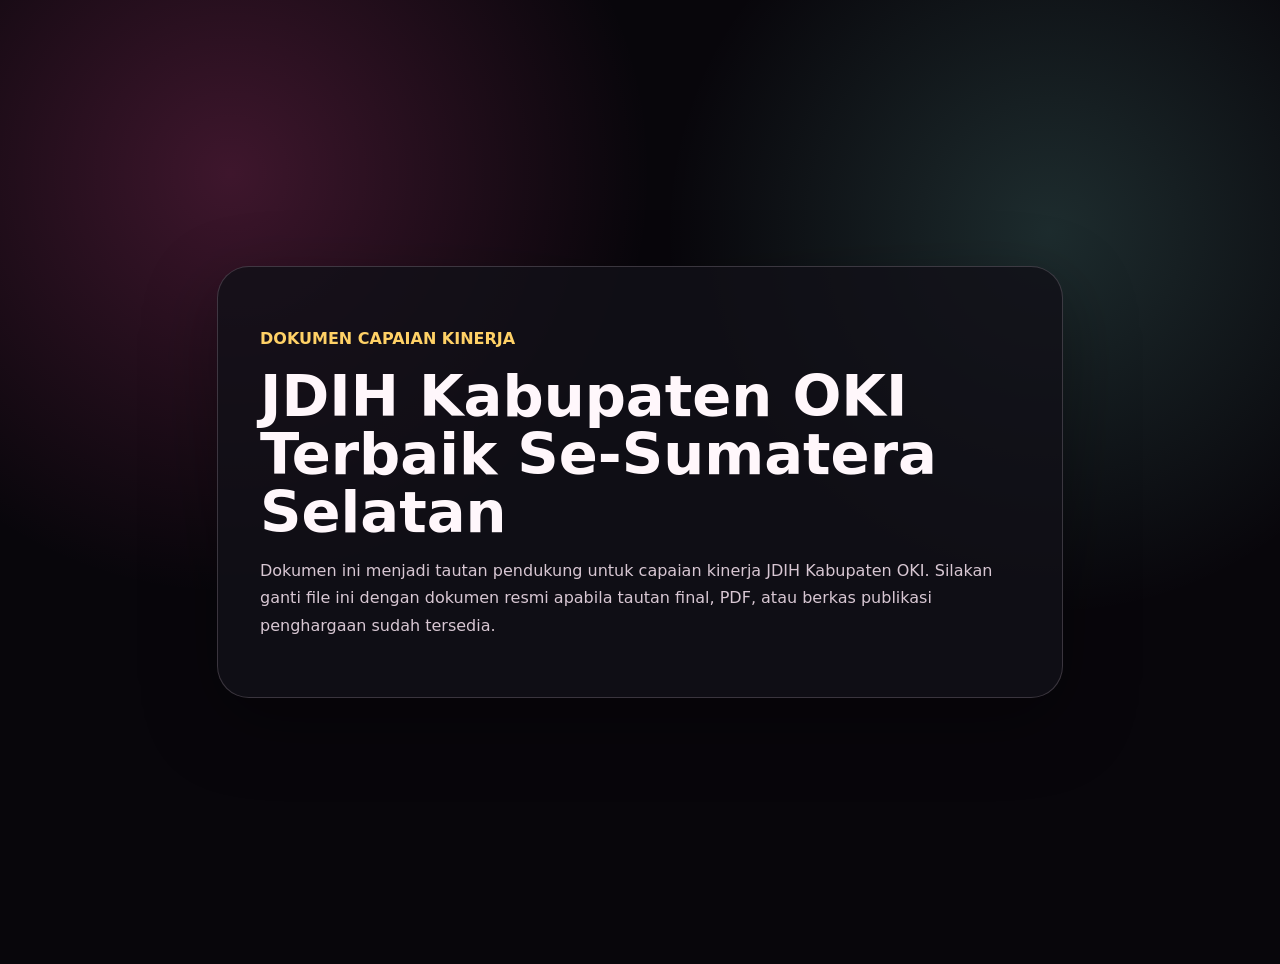
<file: assets/dokumen-capaian-jdih-kabupaten-oki.html>
<!DOCTYPE html>
<html lang="id">
  <head>
    <meta charset="UTF-8" />
    <meta name="viewport" content="width=device-width, initial-scale=1.0" />
    <title>Dokumen Capaian JDIH Kabupaten OKI</title>
    <style>
      :root {
        color-scheme: dark;
        font-family: system-ui, -apple-system, BlinkMacSystemFont, "Segoe UI", sans-serif;
        color: #fff7fb;
        background: #08060b;
      }

      body {
        min-height: 100vh;
        margin: 0;
        display: grid;
        place-items: center;
        padding: 32px;
        background:
          radial-gradient(circle at 18% 18%, rgba(255, 79, 163, 0.22), transparent 32%),
          radial-gradient(circle at 82% 24%, rgba(141, 243, 229, 0.16), transparent 30%),
          #08060b;
      }

      main {
        width: min(760px, 100%);
        padding: clamp(24px, 5vw, 42px);
        border: 1px solid rgba(255, 231, 246, 0.18);
        border-radius: 32px;
        background: rgba(18, 16, 24, 0.82);
        box-shadow: 0 24px 72px rgba(0, 0, 0, 0.34);
      }

      p {
        color: #d8c7d3;
        line-height: 1.7;
      }

      .eyebrow {
        color: #ffd166;
        font-weight: 800;
        text-transform: uppercase;
      }

      h1 {
        margin: 0 0 16px;
        font-size: clamp(2rem, 6vw, 3.6rem);
        line-height: 1;
      }
    </style>
  </head>
  <body>
    <main>
      <p class="eyebrow">Dokumen Capaian Kinerja</p>
      <h1>JDIH Kabupaten OKI Terbaik Se-Sumatera Selatan</h1>
      <p>
        Dokumen ini menjadi tautan pendukung untuk capaian kinerja JDIH
        Kabupaten OKI. Silakan ganti file ini dengan dokumen resmi apabila
        tautan final, PDF, atau berkas publikasi penghargaan sudah tersedia.
      </p>
    </main>
  </body>
</html>
</file>
